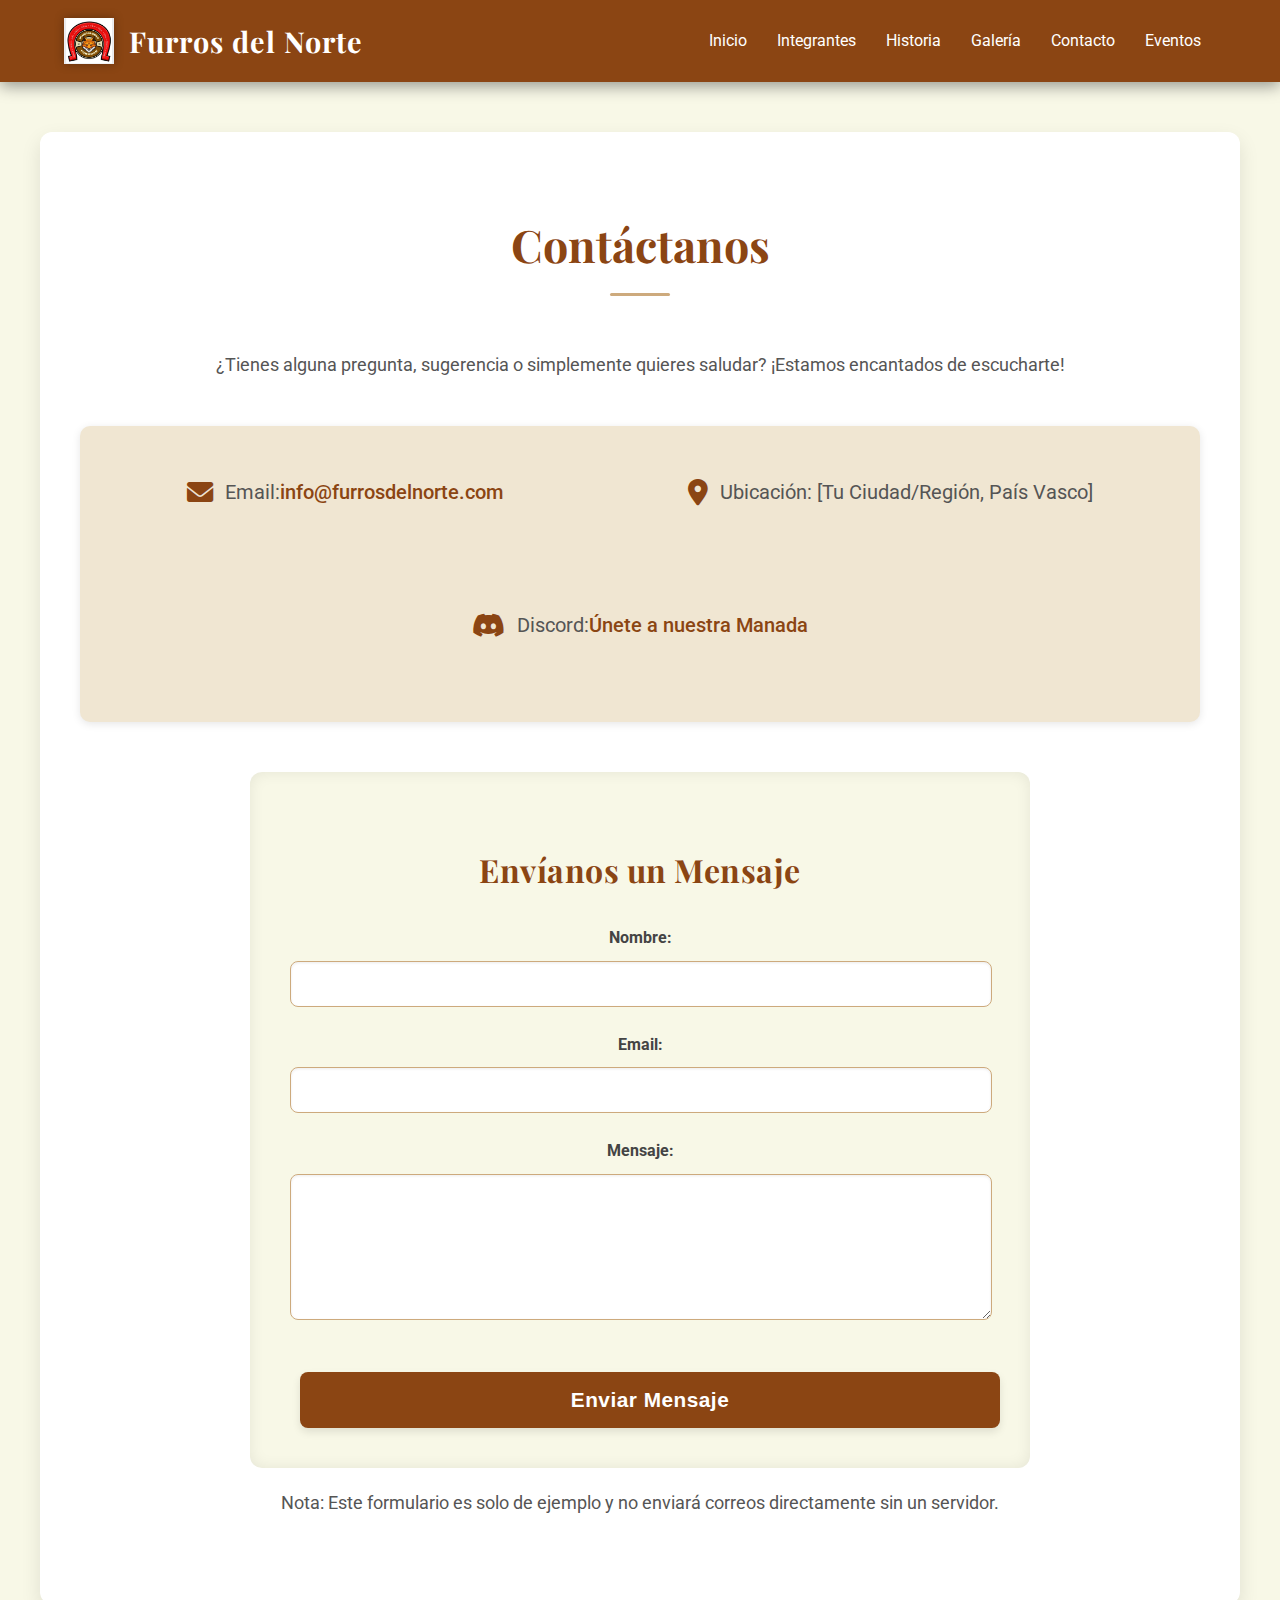
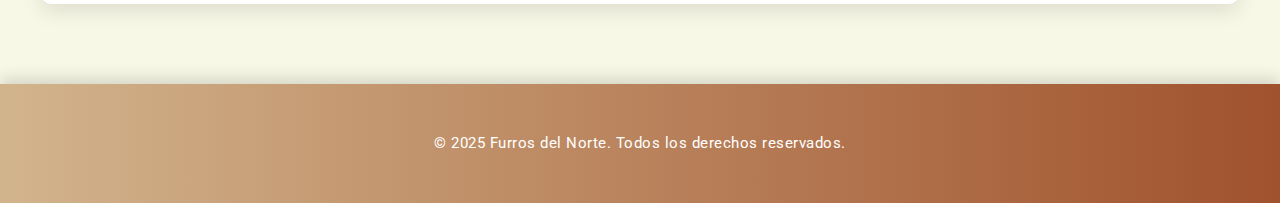
<file: contacto.html>
<!DOCTYPE html>
<html lang="es">
<head>
    <meta charset="UTF-8">
    <meta name="viewport" content="width=device-width, initial-scale=1.0">
    <title>Contacto - Furros del Norte</title> <link rel="stylesheet" href="style.css">
    <link href="https://fonts.googleapis.com/css2?family=Playfair+Display:wght@700&family=Roboto:wght@300;400;700&display=swap" rel="stylesheet">
    <link href="https://cdnjs.cloudflare.com/ajax/libs/font-awesome/6.0.0-beta3/css/all.min.css" rel="stylesheet">
</head>
</head>
<body>
    <header class="main-header">
        <div class="header-left">
            <img src="logo-furros.png" alt="Logo Furros del Norte" class="header-logo">
            <h1>Furros del Norte</h1>
        </div>
        <nav class="main-nav">
            <input type="checkbox" id="menu-toggle" class="menu-toggle">
            <label for="menu-toggle" class="menu-icon">
                <i class="fas fa-bars"></i>
            </label>
            <ul class="nav-list">
                <li><a href="index.html">Inicio</a></li>
                <li><a href="integrantes.html">Integrantes</a></li>
                <li><a href="historia.html">Historia</a></li>
                <li><a href="galeria.html">Galería</a></li>
                <li><a href="contacto.html">Contacto</a></li>
                <li><a href="#">Eventos</a></li>
            </ul>
        </nav>
    </header>

    <main class="main-content-area">
        <section class="content-section card-style contact-section">
            <h2>Contáctanos</h2>
            <p>¿Tienes alguna pregunta, sugerencia o simplemente quieres saludar? ¡Estamos encantados de escucharte!</p>

            <div class="contact-info">
                <p><i class="fas fa-envelope"></i> Email: <a href="mailto:info@furrosdelnorte.com">info@furrosdelnorte.com</a></p>
                <p><i class="fas fa-map-marker-alt"></i> Ubicación: [Tu Ciudad/Región, País Vasco]</p>
                <p><i class="fab fa-discord"></i> Discord: <a href="https://discord.gg/tumanada" target="_blank">Únete a nuestra Manada</a></p>
                </div>

            <form class="contact-form">
                <h3>Envíanos un Mensaje</h3>
                <div class="form-group">
                    <label for="nombre">Nombre:</label>
                    <input type="text" id="nombre" name="nombre" required>
                </div>
                <div class="form-group">
                    <label for="email">Email:</label>
                    <input type="email" id="email" name="email" required>
                </div>
                <div class="form-group">
                    <label for="mensaje">Mensaje:</label>
                    <textarea id="mensaje" name="mensaje" rows="5" required></textarea>
                </div>
                <button type="submit" class="cta-button">Enviar Mensaje</button>
            </form>
            <p class="form-note">Nota: Este formulario es solo de ejemplo y no enviará correos directamente sin un servidor.</p>
        </section>
    </main>

    <footer>
        <p>&copy; 2025 Furros del Norte. Todos los derechos reservados.</p>
    </footer>

    <script src="script.js"></script>
</body>
</html>
</file>
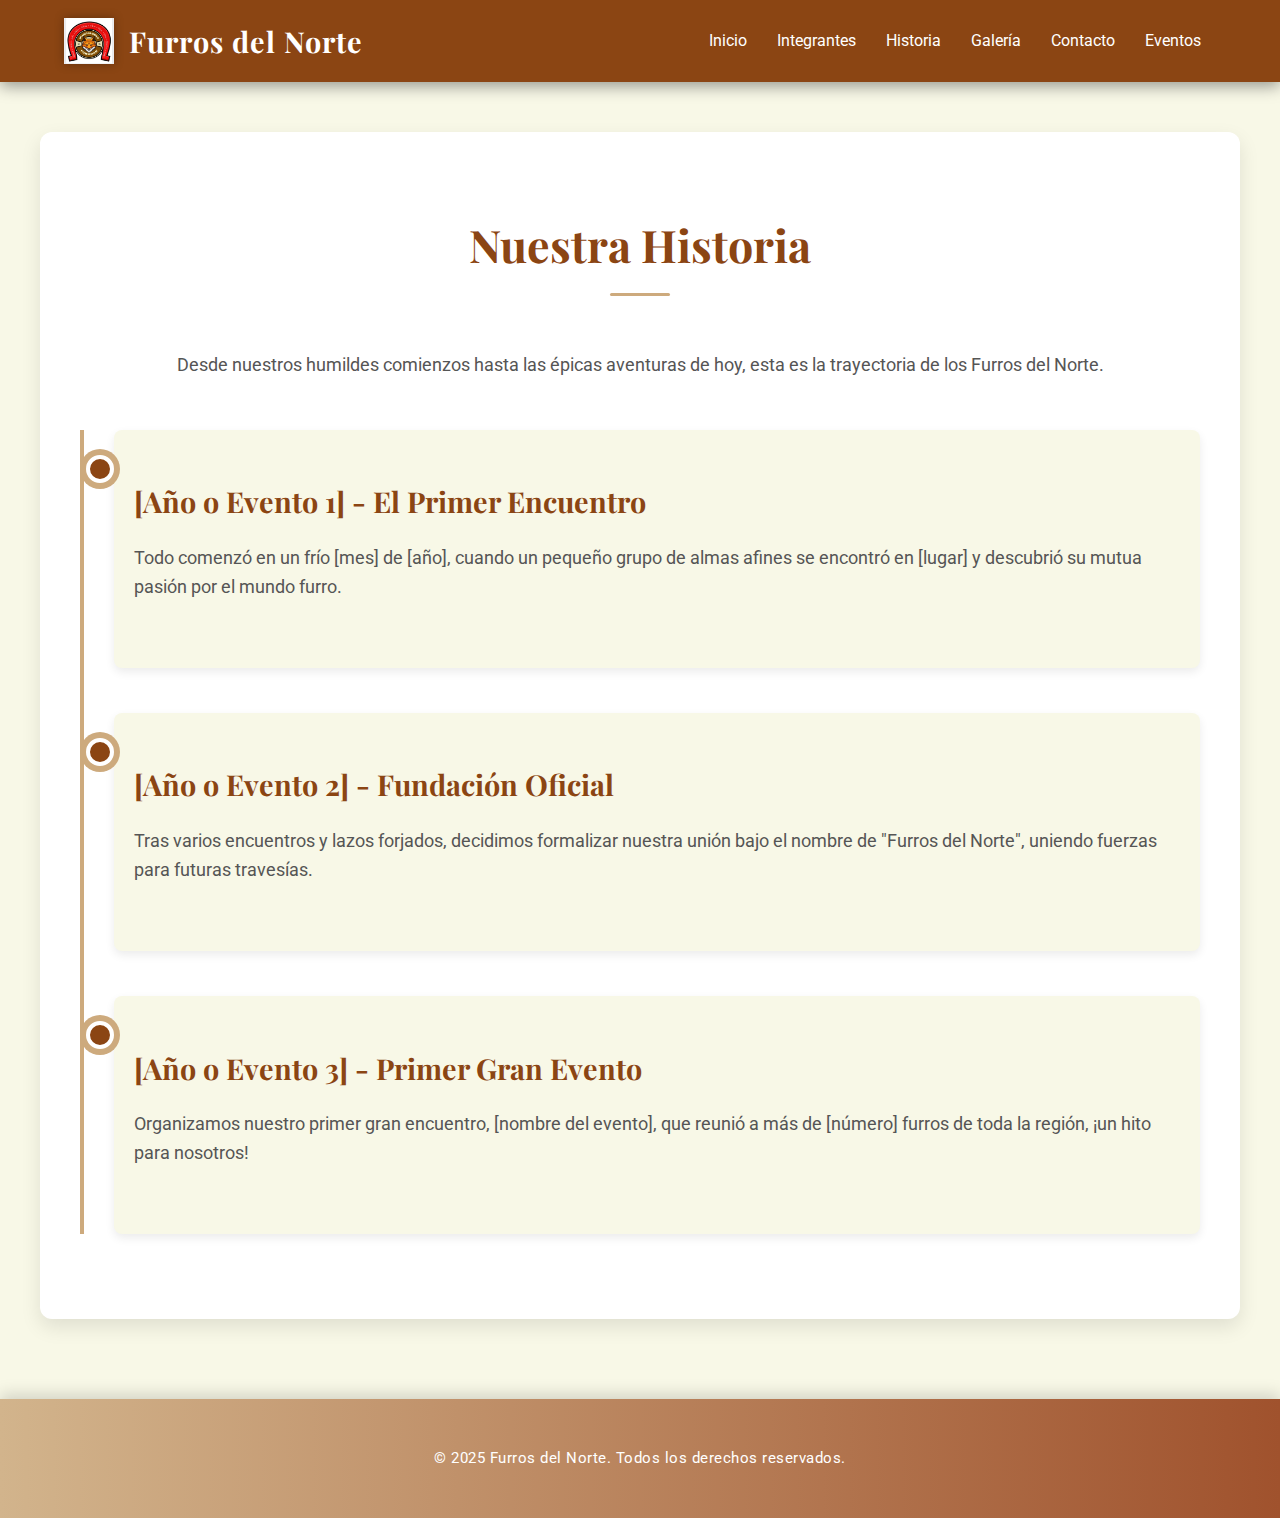
<file: historia.html>
<!DOCTYPE html>
<html lang="es">
<head>
    <meta charset="UTF-8">
    <meta name="viewport" content="width=device-width, initial-scale=1.0">
    <title>Historia de los Furros del Norte - Furros del Norte</title> <link rel="stylesheet" href="style.css">
    <link href="https://fonts.googleapis.com/css2?family=Playfair+Display:wght@700&family=Roboto:wght@300;400;700&display=swap" rel="stylesheet">
    <link href="https://cdnjs.cloudflare.com/ajax/libs/font-awesome/6.0.0-beta3/css/all.min.css" rel="stylesheet">
</head>
</head>
<body>
    <header class="main-header">
        <div class="header-left">
            <img src="logo-furros.png" alt="Logo Furros del Norte" class="header-logo">
            <h1>Furros del Norte</h1>
        </div>
        <nav class="main-nav">
            <input type="checkbox" id="menu-toggle" class="menu-toggle">
            <label for="menu-toggle" class="menu-icon">
                <i class="fas fa-bars"></i>
            </label>
            <ul class="nav-list">
                <li><a href="index.html">Inicio</a></li>
                <li><a href="integrantes.html">Integrantes</a></li>
                <li><a href="historia.html">Historia</a></li>
                <li><a href="galeria.html">Galería</a></li>
                <li><a href="contacto.html">Contacto</a></li>
                <li><a href="#">Eventos</a></li>
            </ul>
        </nav>
    </header>

    <main class="main-content-area">
        <section class="content-section card-style">
            <h2>Nuestra Historia</h2>
            <p>Desde nuestros humildes comienzos hasta las épicas aventuras de hoy, esta es la trayectoria de los Furros del Norte.</p>

            <div class="timeline">
                <div class="timeline-item">
                    <h3>[Año o Evento 1] - El Primer Encuentro</h3>
                    <p>Todo comenzó en un frío [mes] de [año], cuando un pequeño grupo de almas afines se encontró en [lugar] y descubrió su mutua pasión por el mundo furro.</p>
                </div>
                <div class="timeline-item">
                    <h3>[Año o Evento 2] - Fundación Oficial</h3>
                    <p>Tras varios encuentros y lazos forjados, decidimos formalizar nuestra unión bajo el nombre de "Furros del Norte", uniendo fuerzas para futuras travesías.</p>
                </div>
                <div class="timeline-item">
                    <h3>[Año o Evento 3] - Primer Gran Evento</h3>
                    <p>Organizamos nuestro primer gran encuentro, [nombre del evento], que reunió a más de [número] furros de toda la región, ¡un hito para nosotros!</p>
                </div>
                </div>
        </section>
    </main>

    <footer>
        <p>&copy; 2025 Furros del Norte. Todos los derechos reservados.</p>
    </footer>

    <script src="script.js"></script>
</body>
</html>
</file>
<file: style.css>
/* Importar fuentes de Google Fonts */
@import url('https://fonts.googleapis.com/css2?family=Playfair+Display:wght@700&family=Roboto:wght@300;400;700&display=swap');

/* Estilos Generales y Reseteo Básico */
body {
    margin: 0;
    font-family: 'Roboto', sans-serif; /* Fuente principal para el cuerpo */
    background-color: #F8F8E7; /* Un beige muy claro, casi blanco, para el fondo general */
    color: #333;
    line-height: 1.6;
    overflow-x: hidden; /* Evitar scroll horizontal por animaciones */
}

a {
    text-decoration: none;
    color: inherit;
    transition: color 0.3s ease, background-color 0.3s ease; /* Transiciones suaves para enlaces */
}

ul {
    list-style: none;
    padding: 0;
    margin: 0;
}

h1, h2, h3, h4, h5, h6 {
    font-family: 'Playfair Display', serif; /* Fuente elegante para títulos */
    font-weight: 700;
    color: #8B4513; /* Color marrón para títulos */
}

/* Encabezado Principal */
.main-header {
    background-color: #8B4513; /* Header marrón oscuro */
    padding: 1rem 2rem;
    display: flex;
    justify-content: space-between;
    align-items: center;
    box-shadow: 0 4px 15px rgba(0,0,0,0.4); /* Sombra más pronunciada y moderna */
    position: relative;
    z-index: 100;
}

.header-left {
    display: flex;
    align-items: center;
    gap: 15px;
}

.header-logo {
    width: 50px;
    height: 50px;
    object-fit: contain;
    filter: drop-shadow(0 0 5px rgba(0,0,0,0.3)); /* Sombra para el logo */
}

.header-left h1 {
    margin: 0;
    color: #FFFFFF; /* Nombre del grupo blanco */
    font-size: 1.8em;
    letter-spacing: 1px; /* Pequeño espaciado entre letras */
}

/* Menú de Navegación (Hamburguesa) */
.main-nav {
    position: relative;
}

.menu-toggle {
    display: none;
}

.menu-icon {
    display: block;
    font-size: 28px;
    color: #FFFFFF;
    cursor: pointer;
    z-index: 10;
    padding: 5px;
    transition: transform 0.3s ease; /* Transición para el icono */
}

.menu-icon:hover {
    transform: scale(1.1);
}

.nav-list {
    display: none;
    position: absolute;
    top: 100%;
    right: 0;
    background-color: #A0522D; /* Marrón más claro para el menú desplegable */
    min-width: 220px; /* Un poco más ancho */
    box-shadow: 0 8px 20px rgba(0,0,0,0.3); /* Sombra más intensa */
    border-radius: 8px; /* Bordes más redondeados */
    overflow: hidden;
    padding: 10px 0;
    border: 1px solid #8B4513;
    animation: fadeIn 0.3s ease-out; /* Animación de aparición */
}

.nav-list li a {
    padding: 12px 20px; /* Más padding */
    display: block;
    color: #FFFFFF;
    text-align: right;
    font-weight: 400; /* Menos negrita */
    transition: background-color 0.3s ease, padding-right 0.3s ease;
}

.nav-list li a:hover {
    background-color: #8B4513; /* Marrón oscuro al pasar el ratón */
    padding-right: 25px; /* Efecto de deslizar */
}

.menu-toggle:checked ~ .nav-list {
    display: block;
}

/* Animación de FadeIn */
@keyframes fadeIn {
    from { opacity: 0; transform: translateY(-10px); }
    to { opacity: 1; transform: translateY(0); }
}

/* --- Área de Contenido Principal (para centrar las "tarjetas") --- */
.main-content-area {
    max-width: 1200px;
    margin: 20px auto;
    padding: 0 20px;
}

/* --- Sección Destacada / Hero (la "tarjeta" grande) --- */
.featured-card-section {
    padding: 30px 0;
    background-color: #F8F8E7; /* Fondo muy ligero */
}

.featured-card {
    background-color: #8B4513; /* Tarjeta marrón */
    border-radius: 12px;
    box-shadow: 0 15px 30px rgba(0,0,0,0.35); /* Sombra más profunda y moderna */
    padding: 40px; /* Más padding */
    max-width: 900px; /* Ligeramente más ancha */
    margin: 0 auto;
    display: flex;
    flex-direction: column;
    align-items: center;
    text-align: center;
    transition: transform 0.3s ease; /* Transición al pasar el ratón */
}

.featured-card:hover {
    transform: translateY(-8px); /* Efecto de elevación */
}

.card-status {
    font-size: 1em; /* Un poco más grande */
    color: #F0E6D2;
    margin-bottom: 20px; /* Más espacio */
    display: flex;
    align-items: center;
    font-weight: 700; /* Más negrita */
    letter-spacing: 0.5px;
    text-transform: uppercase; /* Mayúsculas */
}

.status-indicator {
    width: 10px; /* Un poco más grande */
    height: 10px;
    background-color: #DA291C;
    border-radius: 50%;
    margin-right: 10px;
    box-shadow: 0 0 8px rgba(218, 41, 28, 0.6); /* Resplandor rojo */
}

.featured-card h2 {
    color: #FFFFFF;
    font-size: 3.2em; /* Título más grande */
    margin-bottom: 20px;
    line-height: 1.2;
    text-shadow: 1px 1px 3px rgba(0,0,0,0.3); /* Sombra para el texto */
}

.featured-card p {
    font-size: 1.3em; /* Párrafo más grande */
    color: #F0F0F0;
    margin-bottom: 30px;
    max-width: 700px;
}

.card-image {
    max-width: 100%;
    height: auto;
    border-radius: 10px; /* Más redondeado */
    margin-bottom: 30px;
    box-shadow: 0 8px 15px rgba(0,0,0,0.2);
    transition: transform 0.3s ease;
}

.card-image:hover {
    transform: scale(1.02);
}

/* Estilos de los Botones de Llamada a la Acción */
.card-button {
    display: inline-block;
    background-color: #FFFFFF;
    color: #8B4513;
    padding: 18px 35px; /* Más padding para que sea más prominente */
    border-radius: 8px;
    font-weight: 700; /* Más negrita */
    font-size: 1.3em; /* Más grande */
    letter-spacing: 1px;
    text-transform: uppercase; /* Mayúsculas */
    transition: background-color 0.3s ease, transform 0.3s ease, box-shadow 0.3s ease;
    box-shadow: 0 6px 15px rgba(0,0,0,0.25); /* Sombra más definida */
}

.card-button:hover {
    background-color: #E7DDC8; /* Beige suave al pasar el ratón */
    transform: translateY(-5px); /* Efecto de elevación más notorio */
    box-shadow: 0 10px 20px rgba(0,0,0,0.3);
}

.cta-button {
    display: inline-block;
    background-color: #8B4513;
    color: white;
    padding: 14px 30px; /* Más grande */
    border-radius: 8px;
    font-weight: 700;
    font-size: 1.1em;
    letter-spacing: 0.5px;
    transition: background-color 0.3s ease, transform 0.2s ease, box-shadow 0.3s ease;
    margin: 0 10px;
    box-shadow: 0 4px 8px rgba(0,0,0,0.1);
}

.cta-button:hover {
    background-color: #A0522D;
    transform: translateY(-3px);
    box-shadow: 0 6px 12px rgba(0,0,0,0.15);
}

.cta-button.secondary {
    background-color: #CDAA7D;
    color: #8B4513;
    box-shadow: 0 4px 8px rgba(0,0,0,0.1);
}

.cta-button.secondary:hover {
    background-color: #DDAA77;
    transform: translateY(-3px);
}

/* --- Secciones de Contenido General (con estilo de "tarjeta") --- */
.content-section.card-style {
    background-color: #FFFFFF;
    border-radius: 12px;
    box-shadow: 0 8px 20px rgba(0,0,0,0.1); /* Sombra más definida */
    padding: 40px;
    margin-top: 50px; /* Más espacio */
    text-align: center;
    transition: transform 0.3s ease;
}

.content-section.card-style:hover {
    transform: translateY(-5px); /* Efecto de elevación */
}

.content-section.card-style h2 {
    font-size: 2.8em; /* Títulos más grandes */
    margin-bottom: 0.8em;
    padding-bottom: 15px; /* Más espacio para la línea */
    display: inline-block;
    position: relative; /* Para el efecto de línea elegante */
    color: #8B4513;
}

/* Línea decorativa para títulos h2 */
.content-section.card-style h2::after {
    content: '';
    position: absolute;
    left: 50%;
    transform: translateX(-50%);
    bottom: 0;
    width: 60px; /* Ancho de la línea */
    height: 3px;
    background-color: #CDAA7D; /* Color de la línea */
    border-radius: 2px;
}

.content-section.card-style p {
    font-size: 1.15em; /* Ligeramente más grande */
    margin-bottom: 2.5em; /* Más espacio */
    color: #555;
}

.section-image {
    max-width: 100%;
    height: auto;
    border-radius: 10px;
    margin-top: 20px;
    box-shadow: 0 6px 12px rgba(0,0,0,0.15);
    transition: transform 0.3s ease;
}

.section-image:hover {
    transform: scale(1.02);
}

/* --- Carrusel de Imágenes (Nuevo) --- */
.carousel-container {
    position: relative;
    width: 100%;
    max-width: 900px; /* Ancho máximo del carrusel */
    margin: 40px auto 30px; /* Centrado y espacio */
    overflow: hidden;
    border-radius: 12px;
    box-shadow: 0 10px 25px rgba(0,0,0,0.2); /* Sombra para el carrusel */
    background-color: #F0E6D2; /* Fondo del carrusel */
}

.carousel-track {
    display: flex;
    transition: transform 0.5s ease-in-out; /* Transición suave para el movimiento */
}

.carousel-image {
    width: 100%; /* Cada imagen ocupa todo el ancho del contenedor */
    height: 450px; /* Altura fija para las imágenes del carrusel */
    object-fit: cover; /* Asegura que la imagen cubra el espacio */
    flex-shrink: 0; /* Evita que las imágenes se encojan */
    border-radius: 12px; /* Hereda del contenedor */
}

.carousel-button {
    position: absolute;
    top: 50%;
    transform: translateY(-50%);
    background-color: rgba(139, 69, 19, 0.7); /* Marrón semitransparente */
    color: white;
    border: none;
    padding: 15px 18px; /* Tamaño del botón */
    border-radius: 50%; /* Redondo */
    cursor: pointer;
    font-size: 1.5em;
    z-index: 10;
    transition: background-color 0.3s ease, transform 0.3s ease;
    box-shadow: 0 2px 5px rgba(0,0,0,0.3);
}

.carousel-button:hover {
    background-color: #8B4513; /* Marrón sólido al pasar el ratón */
    transform: translateY(-50%) scale(1.1); /* Efecto de zoom */
}

.carousel-button.prev {
    left: 15px;
}

.carousel-button.next {
    right: 15px;
}

.carousel-dots {
    position: absolute;
    bottom: 15px;
    left: 50%;
    transform: translateX(-50%);
    display: flex;
    gap: 10px;
    z-index: 10;
}

.carousel-dot {
    width: 12px;
    height: 12px;
    background-color: rgba(255, 255, 255, 0.5); /* Blanco semitransparente */
    border-radius: 50%;
    cursor: pointer;
    transition: background-color 0.3s ease, transform 0.3s ease;
    border: 1px solid rgba(139, 69, 19, 0.5);
}

.carousel-dot.active {
    background-color: #8B4513; /* Marrón sólido para el dot activo */
    transform: scale(1.2); /* Más grande */
    border-color: #FFFFFF;
}

/* Estilos Específicos para Integrantes (Member Grid) */
.member-grid {
    display: grid;
    grid-template-columns: repeat(auto-fit, minmax(280px, 1fr)); /* Un poco más grandes */
    gap: 30px; /* Más espacio */
    margin-top: 40px;
}

.member-card {
    background-color: #F0E6D2; /* Beige suave */
    border-radius: 12px; /* Más redondeado */
    padding: 25px; /* Más padding */
    box-shadow: 0 6px 15px rgba(0,0,0,0.1); /* Sombra más suave */
    text-align: center;
    transition: transform 0.3s ease, box-shadow 0.3s ease;
}

.member-card:hover {
    transform: translateY(-8px);
    box-shadow: 0 10px 20px rgba(0,0,0,0.15);
}

.member-photo {
    width: 160px; /* Un poco más grande */
    height: 160px;
    border-radius: 50%;
    object-fit: cover;
    margin-bottom: 20px;
    border: 4px solid #CDAA7D; /* Borde más grueso */
    box-shadow: 0 0 10px rgba(0,0,0,0.2); /* Sombra para la foto */
}

.member-card h3 {
    color: #8B4513;
    margin-bottom: 12px;
    font-size: 1.6em; /* Un poco más grande */
}

.member-card p {
    font-size: 1em;
    color: #666;
}

/* Estilos Específicos para Historia (Timeline) */
.timeline {
    position: relative;
    margin-top: 50px;
    padding-left: 30px; /* Más padding para la línea */
    border-left: 4px solid #CDAA7D; /* Línea más gruesa */
    text-align: left;
}

.timeline-item {
    margin-bottom: 45px; /* Más espacio entre items */
    position: relative;
    padding-left: 40px; /* Más padding para el contenido */
    background-color: #F8F8E7; /* Fondo para el item */
    border-radius: 8px;
    padding: 20px;
    box-shadow: 0 4px 10px rgba(0,0,0,0.08);
    transition: transform 0.3s ease, box-shadow 0.3s ease;
}

.timeline-item:hover {
    transform: translateX(5px);
    box-shadow: 0 6px 15px rgba(0,0,0,0.12);
}

.timeline-item::before {
    content: '';
    position: absolute;
    left: -28px; /* Ajusta la posición del círculo */
    top: 25px; /* Centra el círculo verticalmente con el padding */
    width: 20px; /* Más grande */
    height: 20px;
    background-color: #8B4513;
    border-radius: 50%;
    border: 4px solid #FFFFFF; /* Borde blanco */
    box-shadow: 0 0 0 6px #CDAA7D; /* Resplandor exterior */
    z-index: 1;
}

.timeline-item h3 {
    color: #8B4513;
    margin-bottom: 8px;
    font-size: 1.8em;
}

.timeline-item p {
    color: #555;
    font-size: 1.05em;
}

/* Estilos para Galería (Full Gallery - Carrusel y Miniaturas) */
.gallery-grid.full-gallery { /* Esta clase ya no se usa como grid, ahora es carousel */
    display: none; /* Oculta la antigua rejilla si la usabas en esta página */
}

.thumbnail-grid {
    display: grid;
    grid-template-columns: repeat(auto-fit, minmax(120px, 1fr)); /* Miniaturas adaptables */
    gap: 15px;
    margin-top: 30px;
    padding: 0 10px; /* Padding a los lados */
    max-width: 900px;
    margin-left: auto;
    margin-right: auto;
}

.thumbnail {
    width: 100%;
    height: 80px; /* Altura fija para miniaturas */
    object-fit: cover;
    border-radius: 8px;
    cursor: pointer;
    opacity: 0.7; /* Ligeramente opacas */
    border: 3px solid transparent; /* Borde transparente por defecto */
    transition: opacity 0.3s ease, transform 0.3s ease, border-color 0.3s ease;
}

.thumbnail:hover {
    opacity: 1;
    transform: scale(1.05);
}

.thumbnail.active {
    opacity: 1;
    border-color: #8B4513; /* Borde marrón para la miniatura activa */
    box-shadow: 0 0 8px rgba(139, 69, 19, 0.5); /* Resplandor */
}

/* Estilos para Contacto (Formulario) */
.contact-section {
    text-align: left;
}

.contact-info {
    font-size: 1.1em;
    margin-bottom: 30px;
    padding: 20px;
    background-color: #F0E6D2; /* Fondo suave para la info de contacto */
    border-radius: 10px;
    box-shadow: 0 2px 8px rgba(0,0,0,0.1);
}

.contact-info p {
    margin-bottom: 12px;
    display: flex;
    align-items: center;
    color: #555;
}

.contact-info i {
    color: #8B4513;
    margin-right: 12px;
    font-size: 1.3em; /* Iconos más grandes */
}

.contact-info a {
    color: #8B4513;
    font-weight: 500;
}

.contact-info a:hover {
    text-decoration: underline;
}

.contact-form {
    background-color: #F8F8E7; /* Fondo más claro para el formulario */
    padding: 35px;
    border-radius: 12px;
    box-shadow: inset 0 0 15px rgba(0,0,0,0.08); /* Sombra interior más definida */
    margin-top: 40px;
}

.contact-form h3 {
    color: #8B4513;
    font-size: 2em; /* Título del formulario más grande */
    margin-bottom: 30px;
    text-align: center;
    letter-spacing: 0.5px;
}

.form-group {
    margin-bottom: 25px; /* Más espacio */
}

.form-group label {
    display: block;
    margin-bottom: 10px;
    font-weight: 700; /* Más negrita */
    color: #444;
    font-size: 1em;
}

.form-group input[type="text"],
.form-group input[type="email"],
.form-group textarea {
    width: calc(100% - 24px); /* Ancho completo menos padding */
    padding: 12px; /* Más padding */
    border: 1px solid #CDAA7D;
    border-radius: 8px; /* Más redondeado */
    font-size: 1.05em;
    background-color: #FFFFFF;
    box-shadow: inset 0 1px 3px rgba(0,0,0,0.08); /* Sombra interior */
    transition: border-color 0.3s ease, box-shadow 0.3s ease;
}

.form-group input[type="text"]:focus,
.form-group input[type="email"]:focus,
.form-group textarea:focus {
    border-color: #8B4513; /* Borde más oscuro al enfocar */
    box-shadow: inset 0 1px 5px rgba(0,0,0,0.1), 0 0 0 3px rgba(139, 69, 19, 0.2); /* Resplandor al enfocar */
    outline: none;
}

.form-group textarea {
    resize: vertical;
    min-height: 120px; /* Altura mínima */
}

.contact-form button.cta-button {
    width: 100%;
    padding: 16px; /* Más padding */
    font-size: 1.3em; /* Más grande */
    border: none;
    cursor: pointer;
    margin-top: 20px;
    font-weight: 700;
}

.form-note {
    font-size: 0.95em;
    color: #777;
    margin-top: 20px;
    text-align: center;
}

/* --- Pie de Página --- */
footer {
    background: linear-gradient(to right, #D2B48C, #A0522D); /* Degradado moderno */
    color: #FFFFFF; /* Texto blanco en el footer */
    text-align: center;
    padding: 2rem 0; /* Más padding */
    margin-top: 80px; /* Más espacio arriba */
    font-size: 0.95em;
    box-shadow: 0 -5px 15px rgba(0,0,0,0.15); /* Sombra superior más definida */
    letter-spacing: 0.5px;
}

/* --- Media Queries para pantallas más grandes (menú no hamburguesa) --- */
@media (min-width: 768px) {
    .menu-icon {
        display: none;
    }

    .nav-list {
        display: flex;
        position: static;
        background-color: transparent;
        box-shadow: none;
        min-width: auto;
        padding: 0;
        border: none;
        animation: none; /* Desactivar animación de aparición en desktop */
    }

    .nav-list li a {
        color: #FFFFFF;
        text-align: center;
        padding: 0 15px;
        font-weight: 400;
    }

    .nav-list li a:hover {
        background-color: transparent;
        color: #F0E6D2;
        transform: translateY(-2px); /* Pequeño efecto de elevación */
    }

    .main-header {
        padding: 1rem 4rem;
    }

    .featured-card h2 {
        font-size: 4em;
    }

    .featured-card p {
        font-size: 1.5em;
    }

    /* Contacto en escritorio */
    .contact-info {
        display: flex;
        justify-content: space-around;
        gap: 30px;
        flex-wrap: wrap;
        padding: 30px; /* Más padding */
    }

    .contact-info p {
        margin-bottom: 0;
    }

    .contact-form {
        max-width: 700px; /* Limita el ancho del formulario */
        margin: 50px auto 0;
        padding: 40px;
    }
}

/* Media Queries para pantallas muy pequeñas */
@media (max-width: 480px) {
    .main-header {
        padding: 0.8rem 1rem;
    }

    .header-left h1 {
        font-size: 1.5em;
    }

    .header-logo {
        width: 40px;
        height: 40px;
    }

    .featured-card {
        padding: 25px;
    }

    .featured-card h2 {
        font-size: 2em;
    }

    .featured-card p {
        font-size: 1.1em;
    }

    .card-button {
        padding: 14px 25px;
        font-size: 1.1em;
    }

    .content-section.card-style {
        padding: 25px;
    }

    .content-section.card-style h2 {
        font-size: 2.2em;
    }

    .member-grid {
        grid-template-columns: 1fr;
    }

    .timeline-item {
        padding-left: 20px;
        margin-left: 10px;
    }

    .timeline-item::before {
        left: -10px;
        top: 20px;
    }

    .thumbnail-grid {
        grid-template-columns: repeat(auto-fit, minmax(80px, 1fr));
        gap: 10px;
    }
}
</file>
